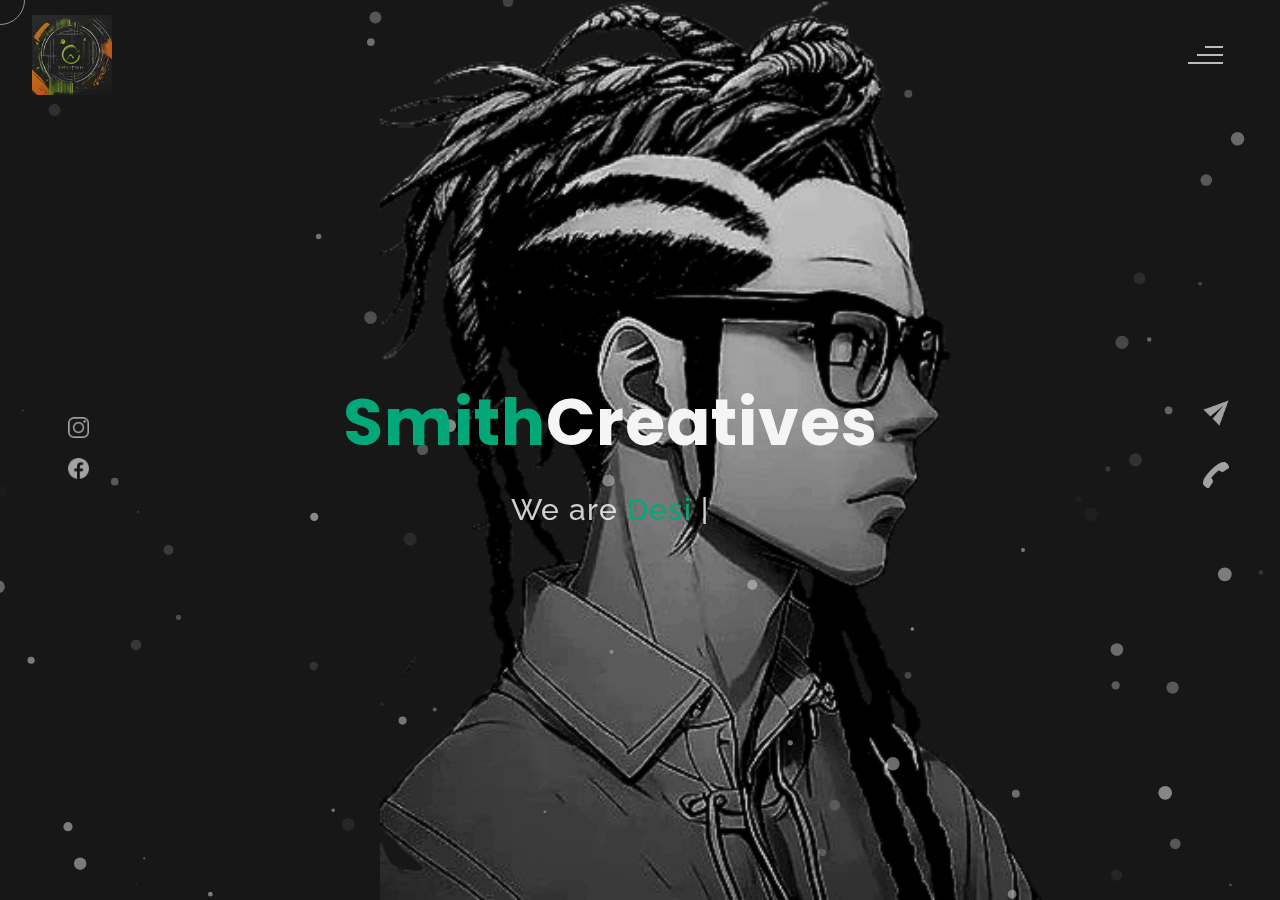
<file: index.html>
<!DOCTYPE html>
<html lang="en">
<head>
	<meta charset="UTF-8">
	<meta name="viewport" content="width=device-width, initial-scale=1.0">
	<meta name="description" content="Edriena Smith AKA SmithCreatives - Personal Portfolio Website, with webdesign and content portfolio as well as downloadable resume" />
	<meta name="keywords" content="blog, business card, creative, creative portfolio, cv theme, online resume, personal, portfolio, professional cv, responsive portfolio, resume, resume theme, vcard" />
	<meta name="author" content="Edriena Smith AKA SmithCreatives" />
	<title>Edriena Smith AKA SmithCreatives</title>
	<link rel="canonical" href="https://smithcreative.github.io">
	<meta name="robots" content="index, follow">
	<meta name="copyright" content="Copyright � 2024, SmithCreatives">
	<meta name="language" content="en">
	<meta name="viewport" content="width=device-width, initial-scale=1.0">
	<meta name="google-site-verification" content="Your Verification Code">
	<meta name="msvalidate.01" content="Your Verification Code">
	<link rel="apple-touch-icon" href="images/apple-touch-icon.png">
	<link rel="icon" href="images/favicon.ico" type="image/x-icon">
	<meta name="referrer" content="no-referrer">
	<title>Edriena Smith aka Smith Creatives</title>
	<!-- Common Open Graph meta tags -->
	<meta property="og:title" content="Edriena Smith aka SmithCreatives">
	<meta property="og:description" content="The portfolio website for Edriena Smith aka SmithCreatives">
	<meta property="og:image" content="https://imgbox.com/3bE5ZZir">
	<meta property="og:url" content="https://smithcreative.github.io">
	<!-- Facebook Open Graph meta tags -->
	<meta property="og:type" content="website">
	<!-- Twitter Card meta tags -->
	<meta name="twitter:card" content="summary_large_image">
	<meta name="twitter:title" content="Edriena Smith aka SmithCreatives">
	<meta name="twitter:description" content="The portfolio website for Edriena Smith aka SmithCreatives">
	<meta name="twitter:image" content="https://imgbox.com/3bE5ZZir">
	<meta name="twitter:url" content="https://smithcreative.github.io">
	<!-- LinkedIn Open Graph meta tags -->
	<meta property="og:title" content="Edriena Smith aka SmithCreatives">
	<meta property="og:description" content="Brief description of your content">
	<meta property="og:image" content="https://imgbox.com/3bE5ZZir">
	<meta property="og:url" content="https://smithcreative.github.io">
	<!-- Pinterest Open Graph meta tags -->
	<meta property="og:title" content="Edriena Smith aka SmithCreatives">
	<meta property="og:description" content="The portfolio website for Edriena Smith aka SmithCreatives">
	<meta property="og:image" content="https://imgbox.com/3bE5ZZir">
	<meta property="og:url" content="https://smithcreative.gthub.io">
	<meta name="pinterest" content="nopin">
	<!-- Favicon -->
	<link rel="icon" type="image/png" sizes="32x32" href="images/favicon-32x32.png">
	<link rel="icon" type="image/png" sizes="16x16" href="images/favicon-16x16.png">
	<!-- Apple Touch Icon -->
	<link rel="apple-touch-icon" sizes="180x180" href="images/apple-touch-icon.png">
	<!-- Android Icon -->
	<link rel="manifest" href="site.webmanifest">
	<link rel="icon" type="image/png" sizes="192x192" href="images/android-chrome-192x192.png">
	<link rel="manifest" href="site.webmanifest">
	<link rel="icon" type="image/png" sizes="512x512" href="images/android-chrome-512x512.png">
	<!--main css file should not be removed -->
	<link rel="stylesheet" href="css/index.css">
	<!--main css file-->
	<script src="https://cdnjs.cloudflare.com/ajax/libs/gsap/3.2.6/gsap.min.js"></script>
</head>
<body>
	<!--contains all the div-->
	<div id="all">
	<!--mouse  follower-->
		<div class="cursor"></div>
	<!--mouse  follower-->
	<!--loader-->
		<div id="loader">
			<span class="color">Smith</span>Creatives
		</div>
	<!--loader-end-->
	<!--link-screen-->
		<div id="breaker">
		</div>
		<div id="breaker-two">
		</div>
	<!--link-screen-->
		<!--Main-Section-->
		<!--Navigator-fullscreen-->
		<div id="navigation-content">
			<div class="logo">
				<img src="images/smithlogo.png" alt="logo" title="SmithCreatives Logo">
			</div>
			<div class="navigation-close">
				<span class="close-first"></span>
				<span class="close-second"></span>
			</div>
			<div class="navigation-links">
				<a href="#" data-text="HOME" id="home-link" title="HOME">HOME</a>
				<a href="#" data-text="ABOUT" id="about-link" title="ABOUT">ABOUT</a>
				<a href="#" data-text="PORTFOLIO" id="portfolio-link" title="PORTFOLIO">PORTFOLIO</a>
				<a href="#" data-text="CONTACT" id="contact-link" title="CONTACT">CONTACT</a>
			</div>
		</div>
		  <!--Home Page-->
		<!--Menubar-->
		<div id="navigation-bar">
			<img src="images/smithlogo.png" alt="logo" title="SmithCreatives Logo Standard">
			<div class="menubar">
				<span class="first-span"></span>
				<span class="second-span"></span>
				<span class="third-span"></span>
			</div>
		</div>
		<!--Menubar End-->
		  <!--Header-->
		<div id="header">
			<div id="particles"></div>
			<div class="social-media-links">
				<a href="https://www.instagram.com/smithcreativesofficial" target="_blank"><img src="images/instagram logo.png" class="social-media" title="Instagram" alt="instagram-logo"></a>
				<a href="https://www.facebook.com/247206541816767" target="_blank"><img src="images/facebook logo.png" class="social-media" title="Facebook" alt="facebook-logo"></a>
			</div>
			<div class="header-content">
				<div class="header-content-box">
					<div class="firstline">
						<span class="color">Smith</span>Creatives<br />
					</div>
				<div class="secondline">
				We are
			<span class="txt-rotate color" data-period="1200"data-rotate='[ " Designers.", " SEO Experts.", " Marketers.", " Developers." ]'></span>
			<span class="slash">|</span>
		</div>
					<div class="contact">
				<a href="Mailto:smith@smithcreatives.co.za" title="Email To"><img src="images/mail.png" alt="email-pic" class="contactpic" title=""></a>
				<a href="Tel:27766061280" title="Call To"><img src="images/call.png" alt="phone-pic" class="contactpic" title=""></a>
					</div>    
			</div>
			</div>
			<div class="header-image">
			<img src="images/homepage1.png" alt="Anime style profile picture" title="Anime PP">
			</div>
		</div>
		   <!--Header End-->
		<!--Main-Section End-->
		<!--about-->
		<div id="about">
			<!--about content-->
			<div id="about-content">
				<div class="about-header">
					About <span class="color">Me</span>
					<span class ="header-caption">Get to Know <span class="color"> me.</span></span>
				</div>
				<div class="about-main">
			<div class="about-first-paragraph wow">
			<!--about description-->
			   <span class="about-first-line">
					I'm creative 
					<span class="color">web developer</span>
					 based in Cape Town, South Africa </span>
					 <br>
					 <span class="about-second-line"> Welcome to our portfolio! We are versatile web designers, developers, and graphic designers with a passion for creating exceptional digital experiences. With a keen eye for design and a knack for coding, we specialize in crafting dynamic websites that not only look stunning but also function flawlessly across various devices. From sleek and modern designs to robust e-commerce platforms, we pride ourselves on delivering tailored solutions that exceed client expectations. With a commitment to innovation and a dedication to quality, we're here to bring your digital vision to life. Explore our portfolio to see how we can elevate your online presence. Let's collaborate and build something extraordinary together.</span>
			   <div class="cv">
				<a href="SmithCreatives_BC.pdf" title="Business Card" target="_blank"><button>Download My <span class="colors">Card</span></button></a>
			</div>
			</div>
			<!--about picture-->
			<div class="about-img">
				<img src="images/homepage.png" alt="Your Image" title="My Pic" download>
			</div>
			</div>
			</div>
			<!--services start-->
			<div id="services">
			<!--services header-->
					<div class="services-heading wow">
						<span class="color">My</span> Services
					</div>
			<!--services header end-->
			<!--services content-->
					<div class="services-content">
						   <div class="service-one service wow">
							   <div class="service-img">
							   <img src="images/coding.png" alt="service-one"  title="Coding">
							   </div>
							   <div class="service-description">
								<h2>Web Designing</h2>
								<p>Whether you need a sleek and modern website, an intuitive e-commerce platform, or a custom web application, I'm here to bring your vision to life.</p>
							   </div>
						   </div>
						   <div class="service-two service wow">
							   <div class="service-img">
							   <img src="images/instagram.png" alt="service-two" title="Instagram">
							   </div>
							   <div class="service-description">
								<h2>Copywriting</h2>
								<p>From website copy and blog posts to social media content and email campaigns, I'll tailor my words to suit your brand voice and objectives.</p>
							   </div>
						   </div>
						   <div class="service-three service wow">
							<div class="service-img">
							   <img src="images/bulb.png" alt="service-three" title="Bulb">
							</div>
							<div class="service-description">
								<h2>SEO</h2>
								<p>From keyword research and on-page optimization to content creation and link building, implementing proven techniques to improve your search engine rankings and increase your website's visibility.</p>
							</div>
						</div>
					</div>
			</div>
			<!--services end-->
			<div id="skills">
				<div class="skills-header">
					 My <span class="color"> Skills</span>
				</div>
				<div class="skills-content" style="text-align: center;">
					<div class="skill-html skill">
						<div class="skill-text">
					<div class="html">
						HTML/CSS
					</div>
						</div>
					<div class="html-prog wow prog">
				 <div class="html-progress wow">95%</div>
					</div>
					</div>
					<div class="skill-html skill">
						<div class="skill-text">
					<div class="html">
					  Javascript
					</div>
						</div>
					<div class="html-prog wow prog">
				 <div class="js-progress wow">90%</div>
					</div>
					</div>
					<div class="skill-html skill">
						<div class="skill-text">
					<div class="html">
						Adobe Ps
					</div>
						</div>
					<div class="html-prog wow prog">
				 <div class="adobe-progress wow">83%</div>
					</div>
					</div>
					<div class="skill-html skill">
						<div class="skill-text">
					<div class="html">
						PHP
					</div>
						</div>
					<div class="html-prog wow prog">
				 <div class="php-progress wow">87%</div>
					</div>
					</div>
					<div class="skill-html skill">
						<div class="skill-text">
					<div class="html">
						JQuery
					</div>
						</div>
					<div class="html-prog wow prog">
				 <div class="jquery-progress wow">94%</div>
					</div>
					</div>
					<div class="skill-html skill">
						<div class="skill-text">
					<div class="html">
						SEO
					</div>
						</div>
					<div class="html-prog wow prog">
				 <div class="seo-progress wow">84%</div>
					</div>
					</div>
				</div>
			</div>
			<div class="footer">
			 <div class="footer-text">
				 <img src="./images/copyright.png" alt="copyright-img" class="images" height="14px" title="Copyrigt"> SmithCreatives
			 </div>
			</div>
		</div>
		<!--about end-->
		<!--portfolio-->
		<div id="portfolio">
			<div class="portfolio-header"> <span class="color"> My </span> Portfolio
			<span class ="header-caption"> Some Of My <span class="color"> Works</span></span></div>
			 <div id="portfolio-content">
				 <div class="portfolio portfolio-first">
					 <div class="portfolio-image">
						<img src="images/pmidemo.png" alt="PMI Investments website screenshot" title="PMI Demo">
					 </div>
					 <div class="portfolio-text">
						 <h2>PMI Invetments</h2>
						 <p>I was asked to create a new, more user friendly webite for PMI Investments with SEO optimized web copy.</p>
						 <div class="button"><a href="https://smithcreative.github.io/dmp" target="_blank" title=""><button><span class="index"> View Project<i class="gg-arrow-right"></i></span></button></a></div>
					 </div>
				 </div>
				 <div class="portfolio portfolio-second">
					<div class="portfolio-image">
						<img src="images/etzdemo-192x192.png" alt="Etzebeth Attorneys Inc website screenshot" title="Etz Demo">
					</div>
					<div class="portfolio-text">
						<h2>Etzebeth Attorneys Inc - web design</h2>
						<p>The Etzebeths approached me to create them a fully reponive one page website with fully SEO optimized content.</p>
						<div class="button"><a href="https://smithcreative.github.io/etzdemo" target="_blank" title=""><button><span class="index"> View Project<i class="gg-arrow-right"></i></span></button></a></div>
					</div>
				</div>
				<div class="portfolio portfolio-third">
					<div class="portfolio-image">
						<img src="images/DragonLogo.png" alt="Dragon Logo" title="dragon logo">
					</div>
					<div class="portfolio-text">
						<h2>Logo Design</h2>
						<p>I was tasked with creating a logo for a gamer</p>
						<div class="button"><a href="https://drive.google.com/file/d/1LM0oBOm61oWogN1ug66b5TqbIF024HIL/view?usp=drive_link" title="Dragon Logo Insect"><button><span class="index"> Click to Inspect<i class="gg-arrow-right"></i></span></button></a></div>
					</div>
				</div>
				<div class="portfolio portfolio-fourth">
					<div class=" portfolio-image">
						<img src="images/AbstractLogo.jpeg" alt="abstract gamer logo" title="Abstract Logo">
					</div>
					<div class="portfolio-text">
						<h2>Logo Design</h2>
						<p>And then another one ...</p>
						<div class="button"><a href="https://drive.google.com/file/d/1LGpdajXG5B8SRKO0sHHk-JfX1Nw_mQSX/view?usp=drive_link" title="Abstract Gamer Logo"><button><span class="index"> Click to Inspect<i class="gg-arrow-right"></i></span></button></a></div>
					</div>
				</div>
				 </div>
			<div class="footer">
				<div class="footer-text">
					<img src="./images/copyright.png" title="Copyright" alt="copyright-img" class="images" height="14px"> SmithCreatives
				</div>
			   </div>
			 </div>
		<!--portfolio end-->
		<!--contact-->
	 <div id="contact">
		 <div class="contact-header">Contact <span class="color"> Me</span>
		<div class="contact-header-caption"> <span class="color"> Get</span> In Touch.</div></div>
		<div class="contact-content">
			<!--Contact form-->
			 <div class="contact-form">
				 <div class="form-header">
					 Message Me
				 </div>
				 <form id="myForm" form action="send_mail.php" method="post">
					 <div class="input-line">
						 <input id="name" type="text" placeholder="Name" class="input-name">
						 <input id="email" type="email" placeholder="Email" class="input-name">
					 </div>
					 <input type="text" id="subject" placeholder="subject" class="input-subject">
					 <textarea id="body" class="input-textarea" placeholder="message"></textarea>
					 <button type="button" id="submit" value="post">Submit</button>
				 </form>  
			 </div>
			<!--Contact form-->
			<!--Contact information-->
			 <div class="contact-info">
				<div class="contact-info-header">
					Contact Info
				</div>
				<div class="contact-info-content">
				<div class="contect-info-content-line">
					<img src="./images/icon-name.png" class="icon" alt="name-icon" title="Name Icon">
					<div class="contact-info-icon-text">
						<p>Edriena Smith</p>
				  </div>
				</div>
				<div class="contect-info-content-line">
				  <img src="./images/icon-location.png" class="icon" alt="location-icon" title="Location Icon">
				  <div class="contact-info-icon-text">
					  <p>Cape Town, South Africa</p>
				</div>
			  </div>
			  <div class="contect-info-content-line">
				  <img src="./images/icon-phone.png" class="icon" alt="phone-icon" title="Phone Icon">
				  <div class="contact-info-icon-text">
					  <p>+27766061280</p>
				</div>
			  </div>
			  <div class="contect-info-content-line">
				  <img src="./images/icon-email.png" class="icon" alt="email-icon" title="Email Icon">
				  <div class="contact-info-icon-text">
					  <p>smith@smithcreatives.co.za</p>
				</div>
			  </div>
				</div>
			<!--Contact information end-->
		   </div>
		</div>
					<div class="footer">
						<div class="footer-text">
							<img src="./images/copyright.png" alt="copyright-img" class="images" height="14px" title="Copywriting"> SmithCreatives
						</div>
					   </div>
			   </div>
		<!--contact end-->
	</div>
	<script src="js/jquery.min.js"></script>
	<script src="js/particles.js"></script>
	<script src="js/particles.min.js"></script>
	<script src="js/index.js"></script>
	<!--particles script-->
<script>
	particlesJS("particles", {"particles":{"number":{"value":60,"density":{"enable":true,"value_area":800}},"color":{"value":"#fff"},"shape":{"type":"circle","stroke":{"width":0,"color":"#000000"},"polygon":{"nb_sides":5},"image":{"src":"img/github.svg","width":100,"height":100}},"opacity":{"value":0.5,"random":true,"anim":{"enable":false,"speed":1,"opacity_min":0.1,"sync":false}},"size":{"value":7,"random":true,"anim":{"enable":false,"speed":40,"size_min":0.1,"sync":false}},"line_linked":{"enable":false,"distance":500,"color":"#ffffff","opacity":0.4,"width":2},"move":{"enable":true,"speed":3,"direction":"bottom","random":false,"straight":false,"out_mode":"out","bounce":false,"attract":{"enable":false,"rotateX":600,"rotateY":1200}}},"interactivity":{"detect_on":"canvas","events":{"onhover":{"enable":true,"mode":"bubble"},"onclick":{"enable":true,"mode":"repulse"},"resize":true},"modes":{"grab":{"distance":400,"line_linked":{"opacity":0.5}},"bubble":{"distance":400,"size":4,"duration":0.3,"opacity":1,"speed":3},"repulse":{"distance":200,"duration":0.4},"push":{"particles_nb":4},"remove":{"particles_nb":2}}},"retina_detect":true});
</script>
</body>
</html>
</file>
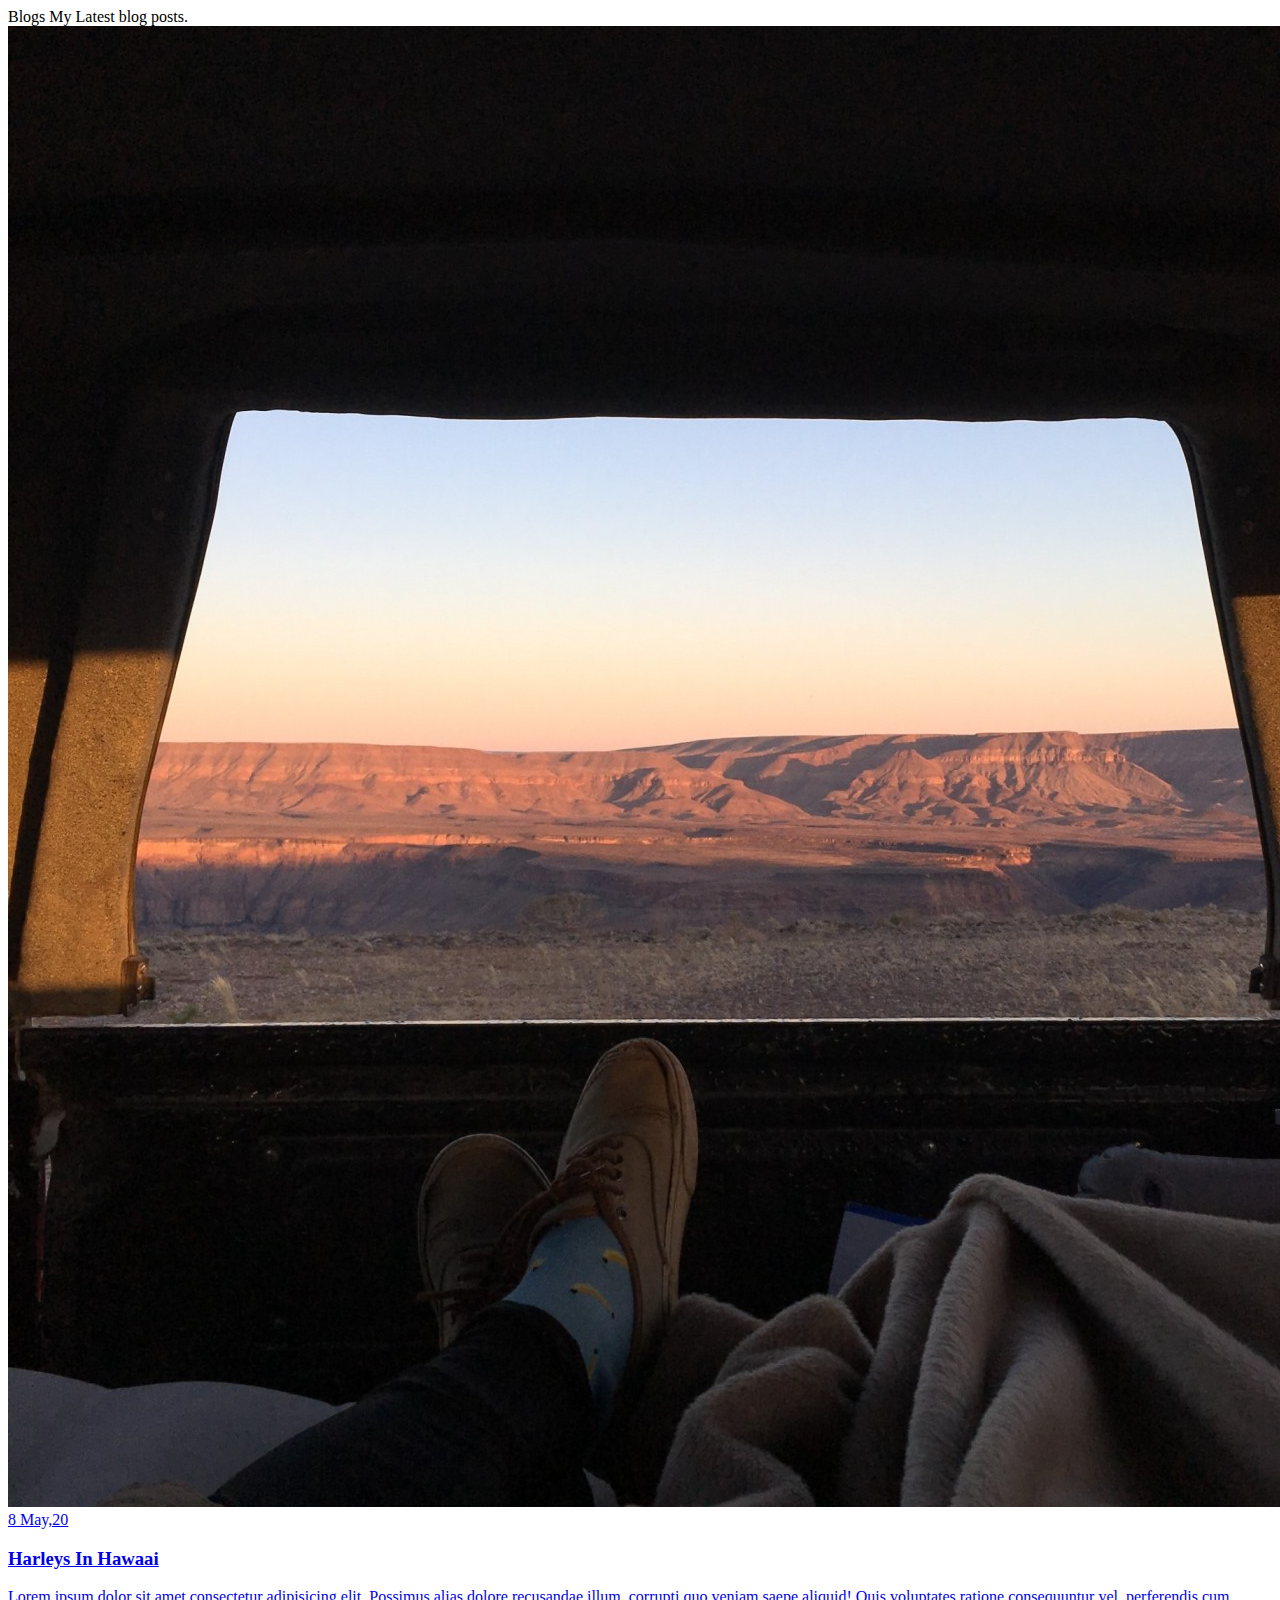
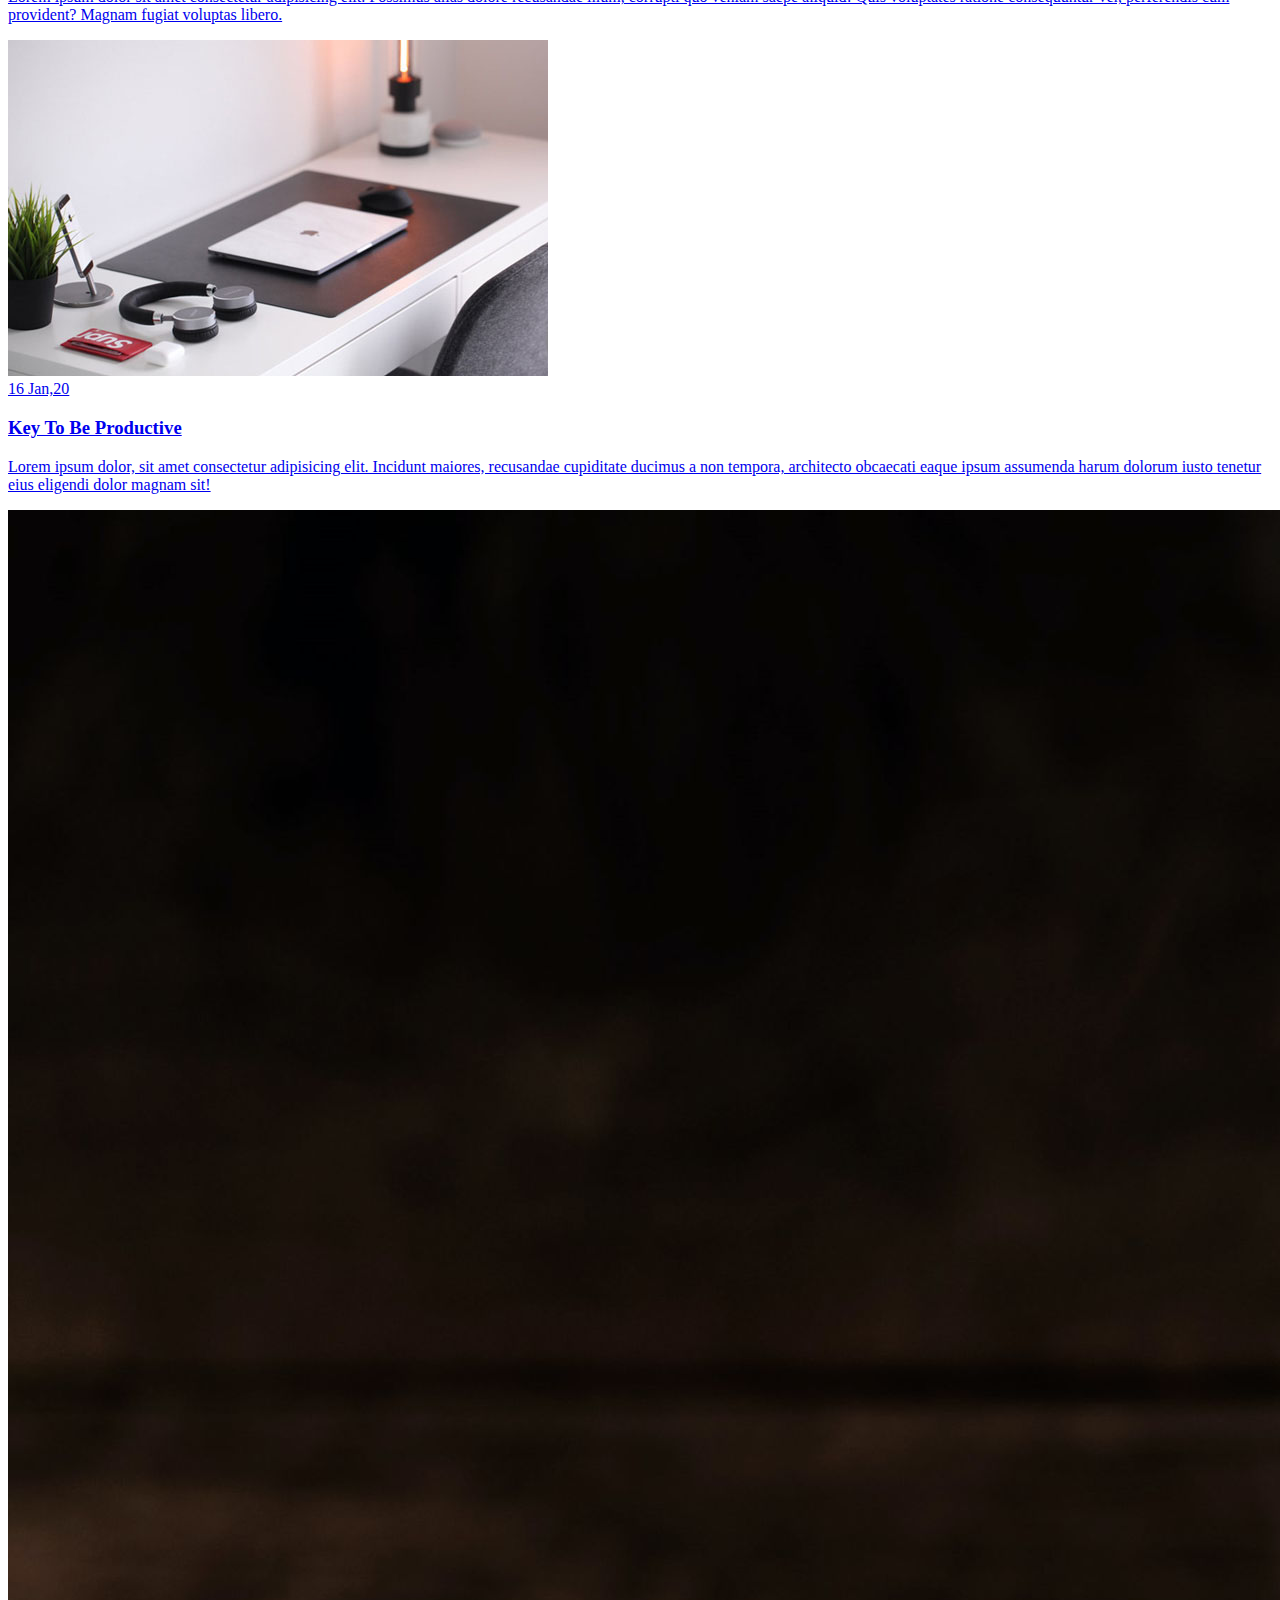
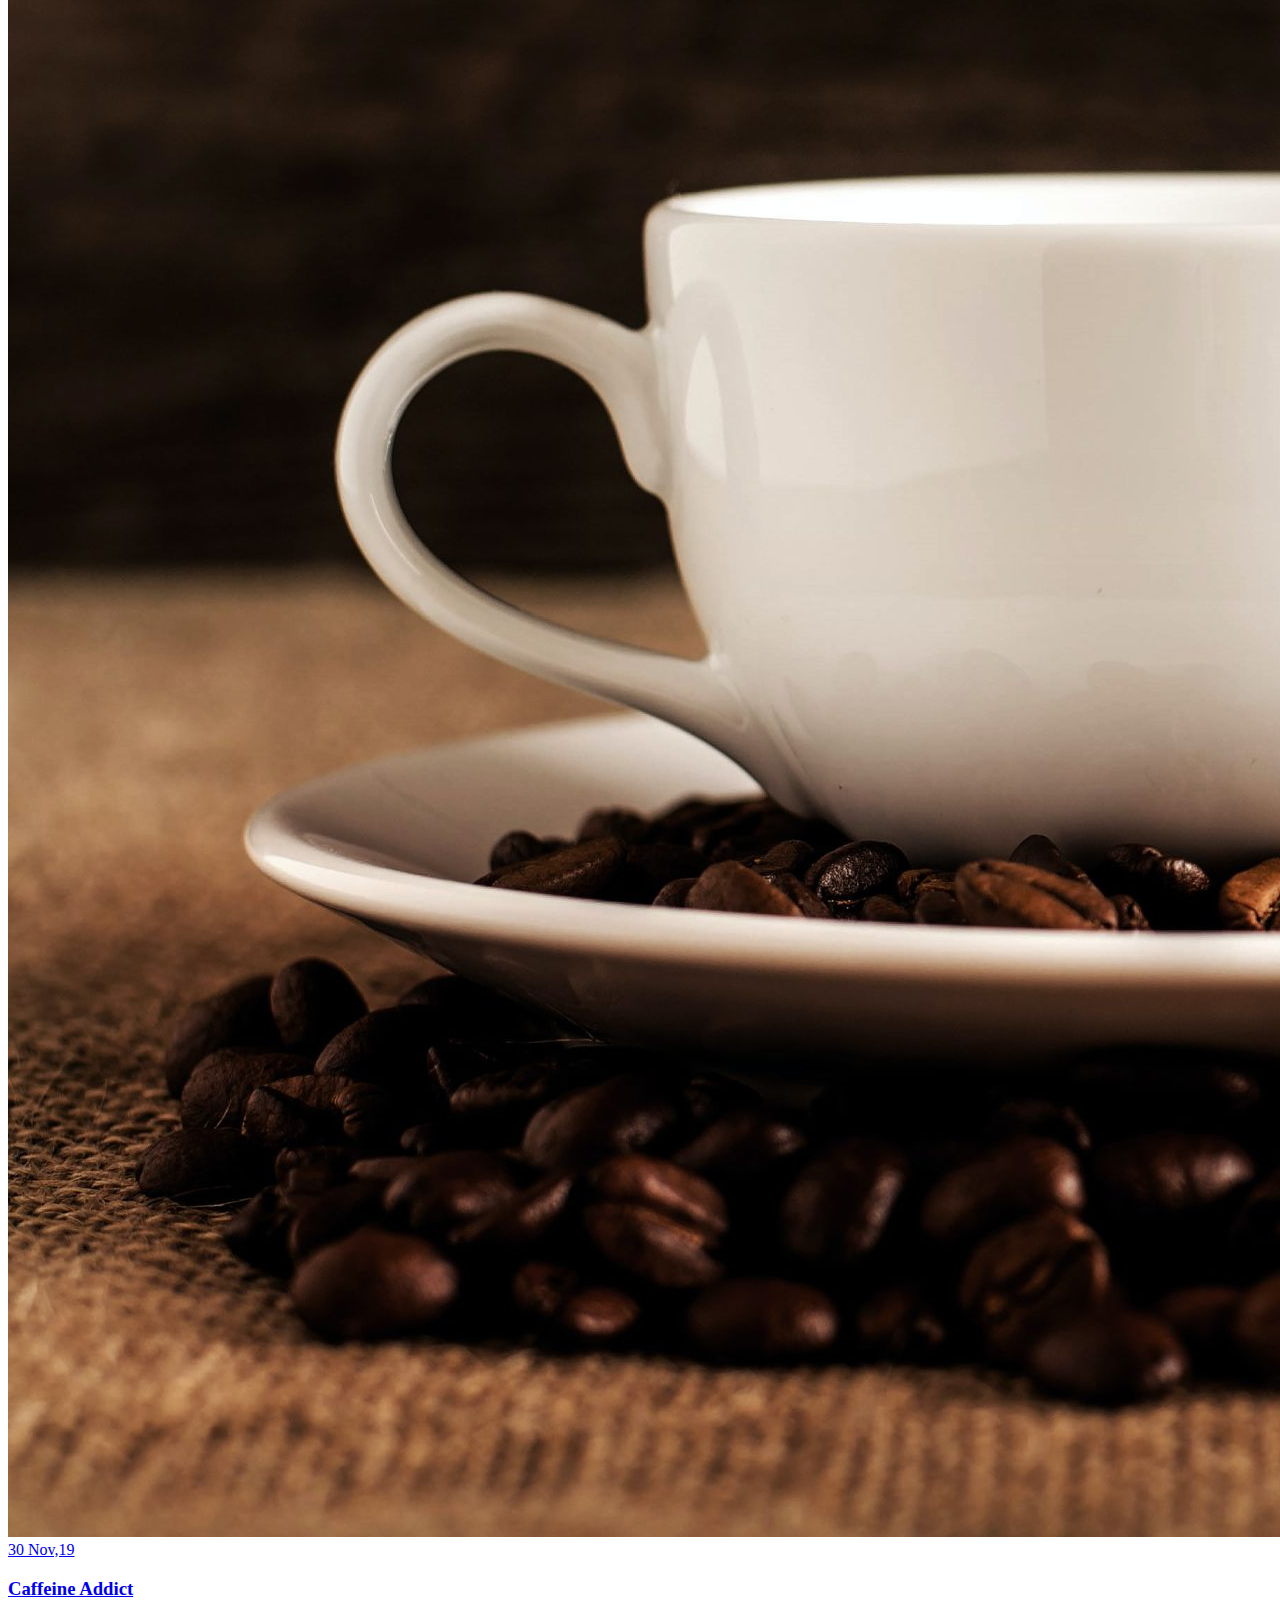
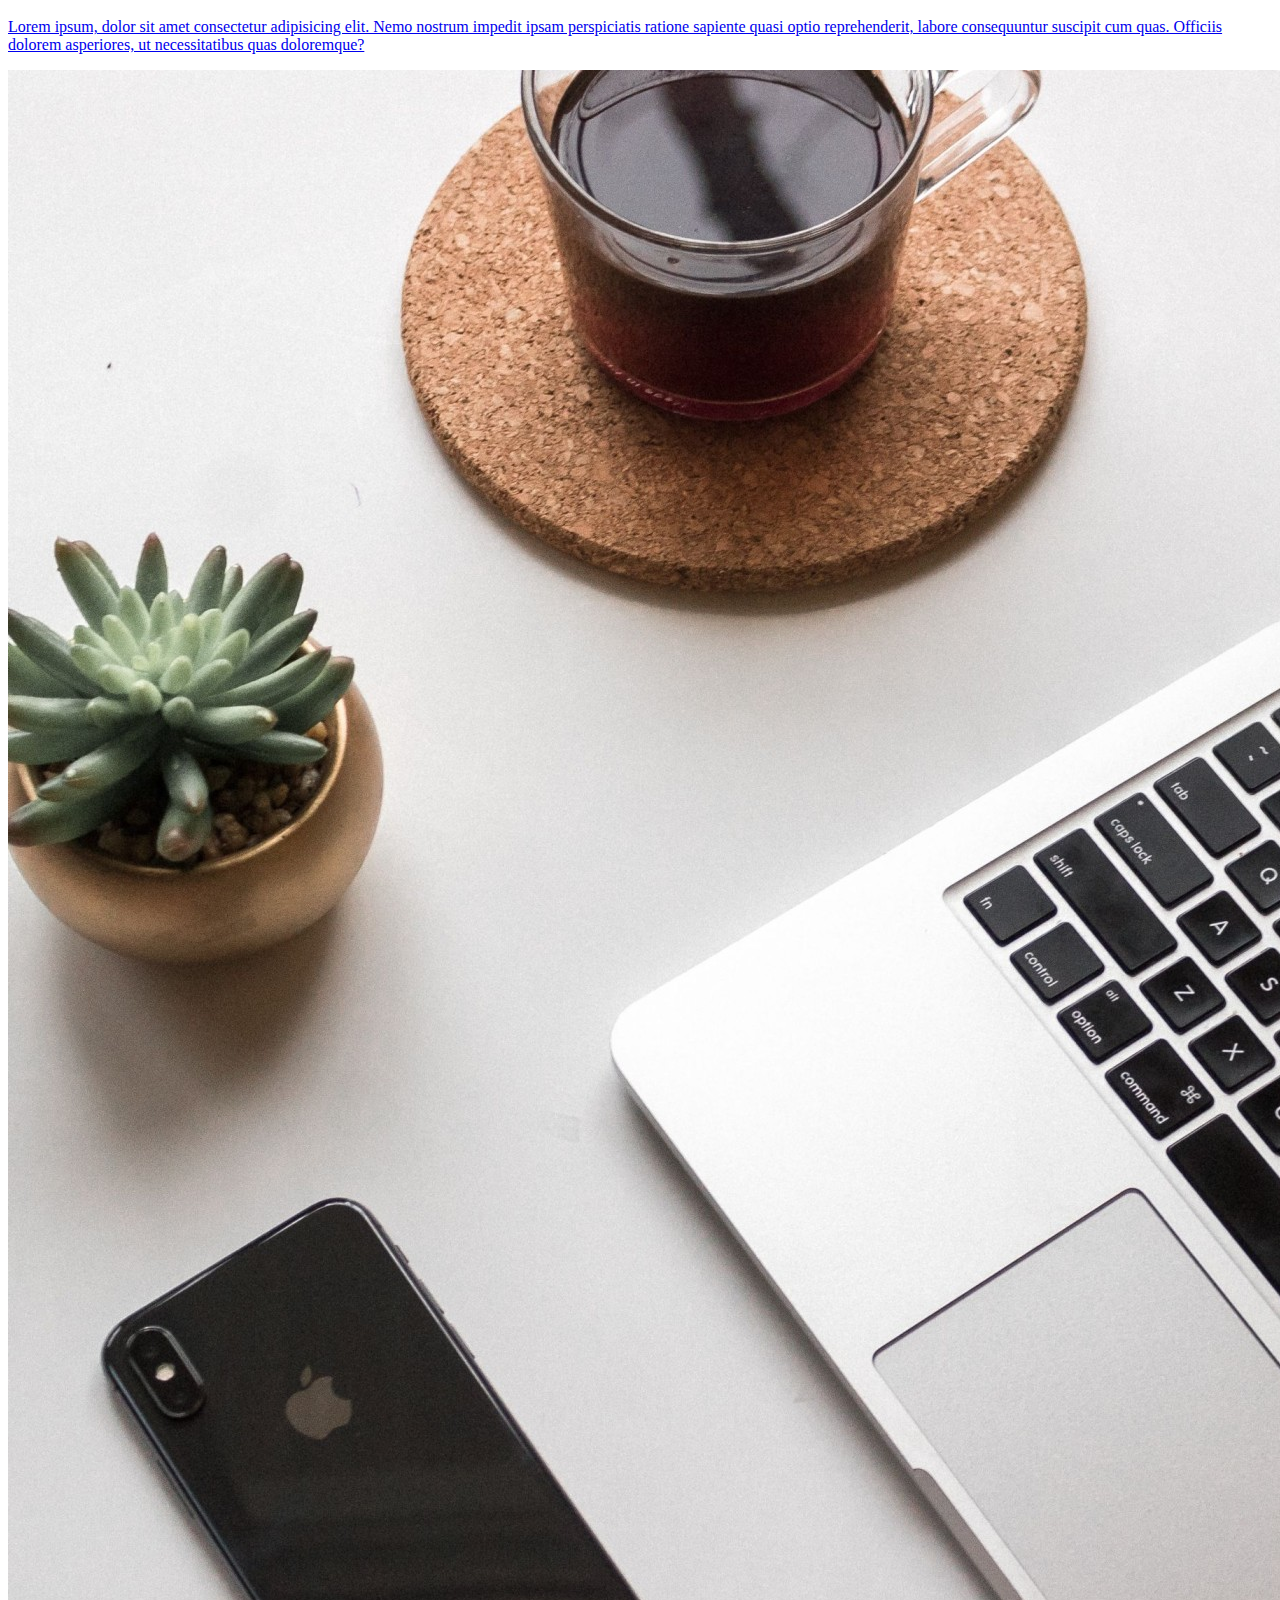
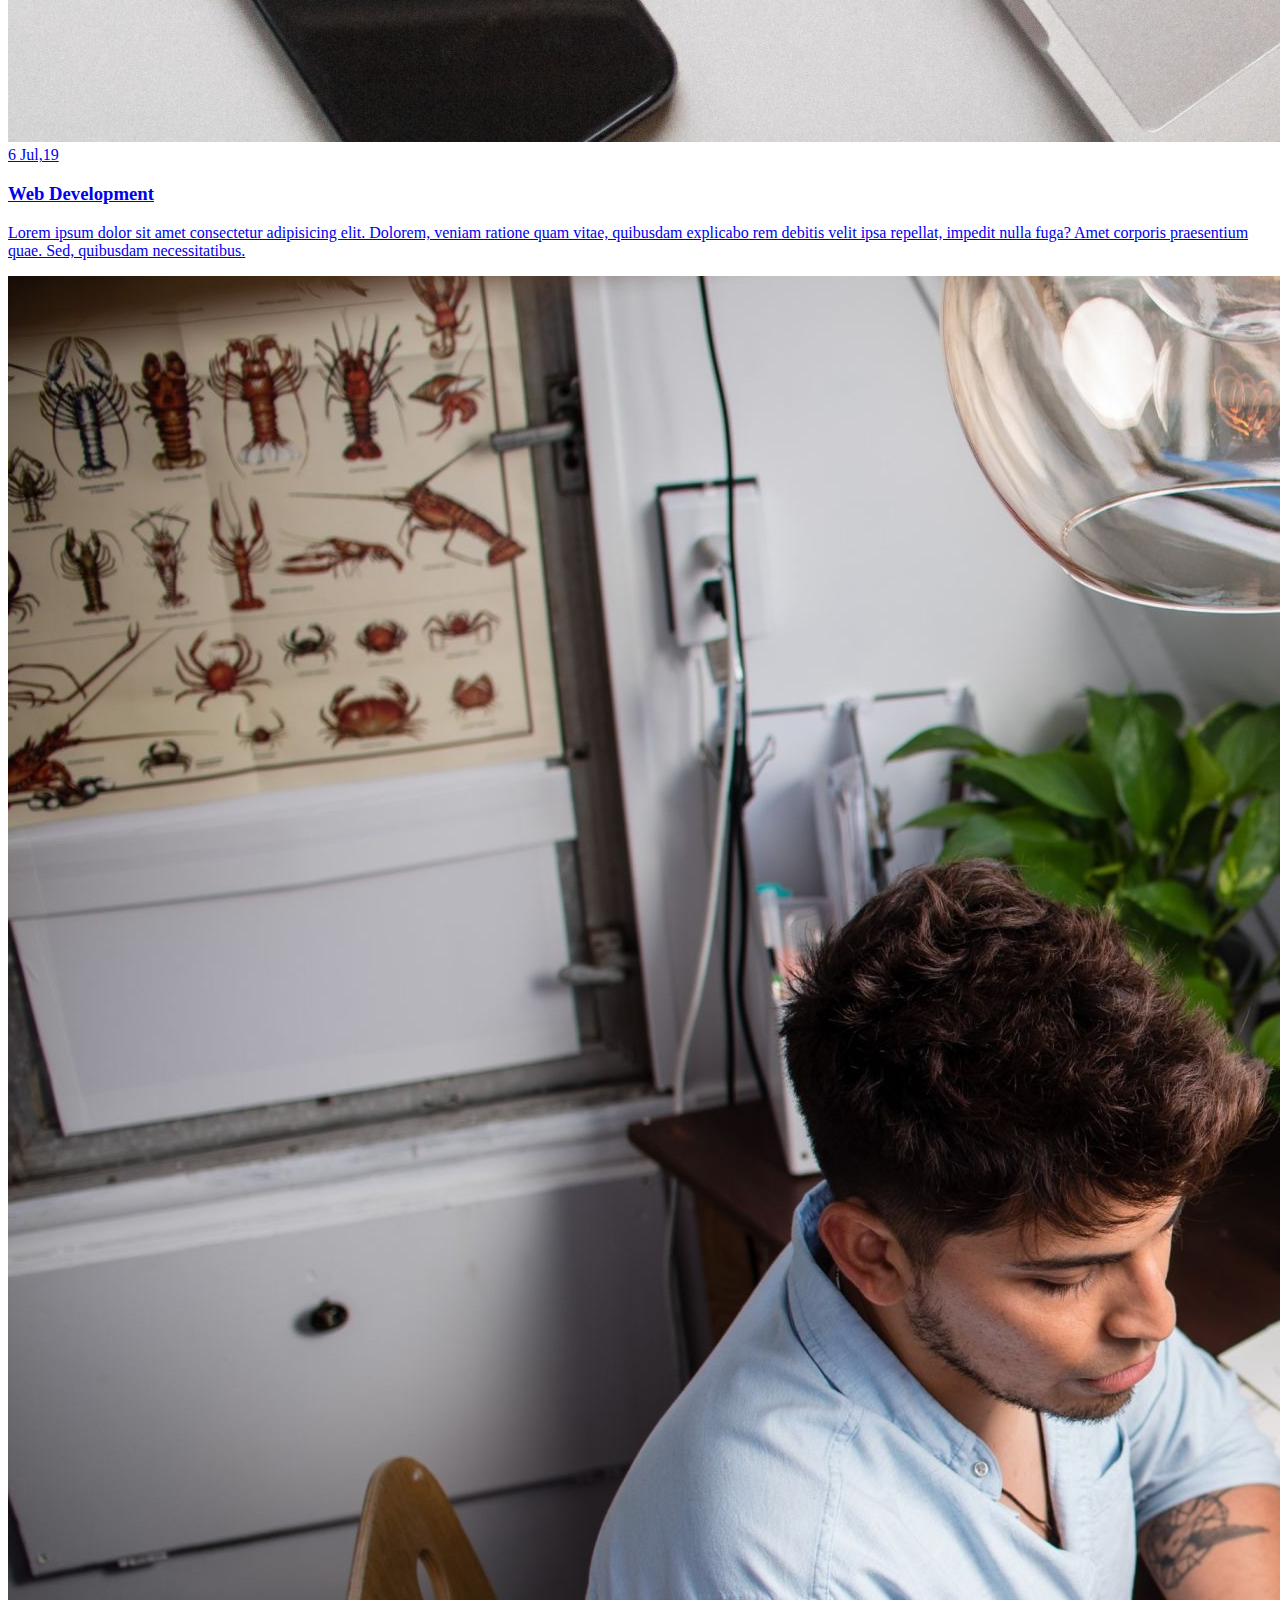
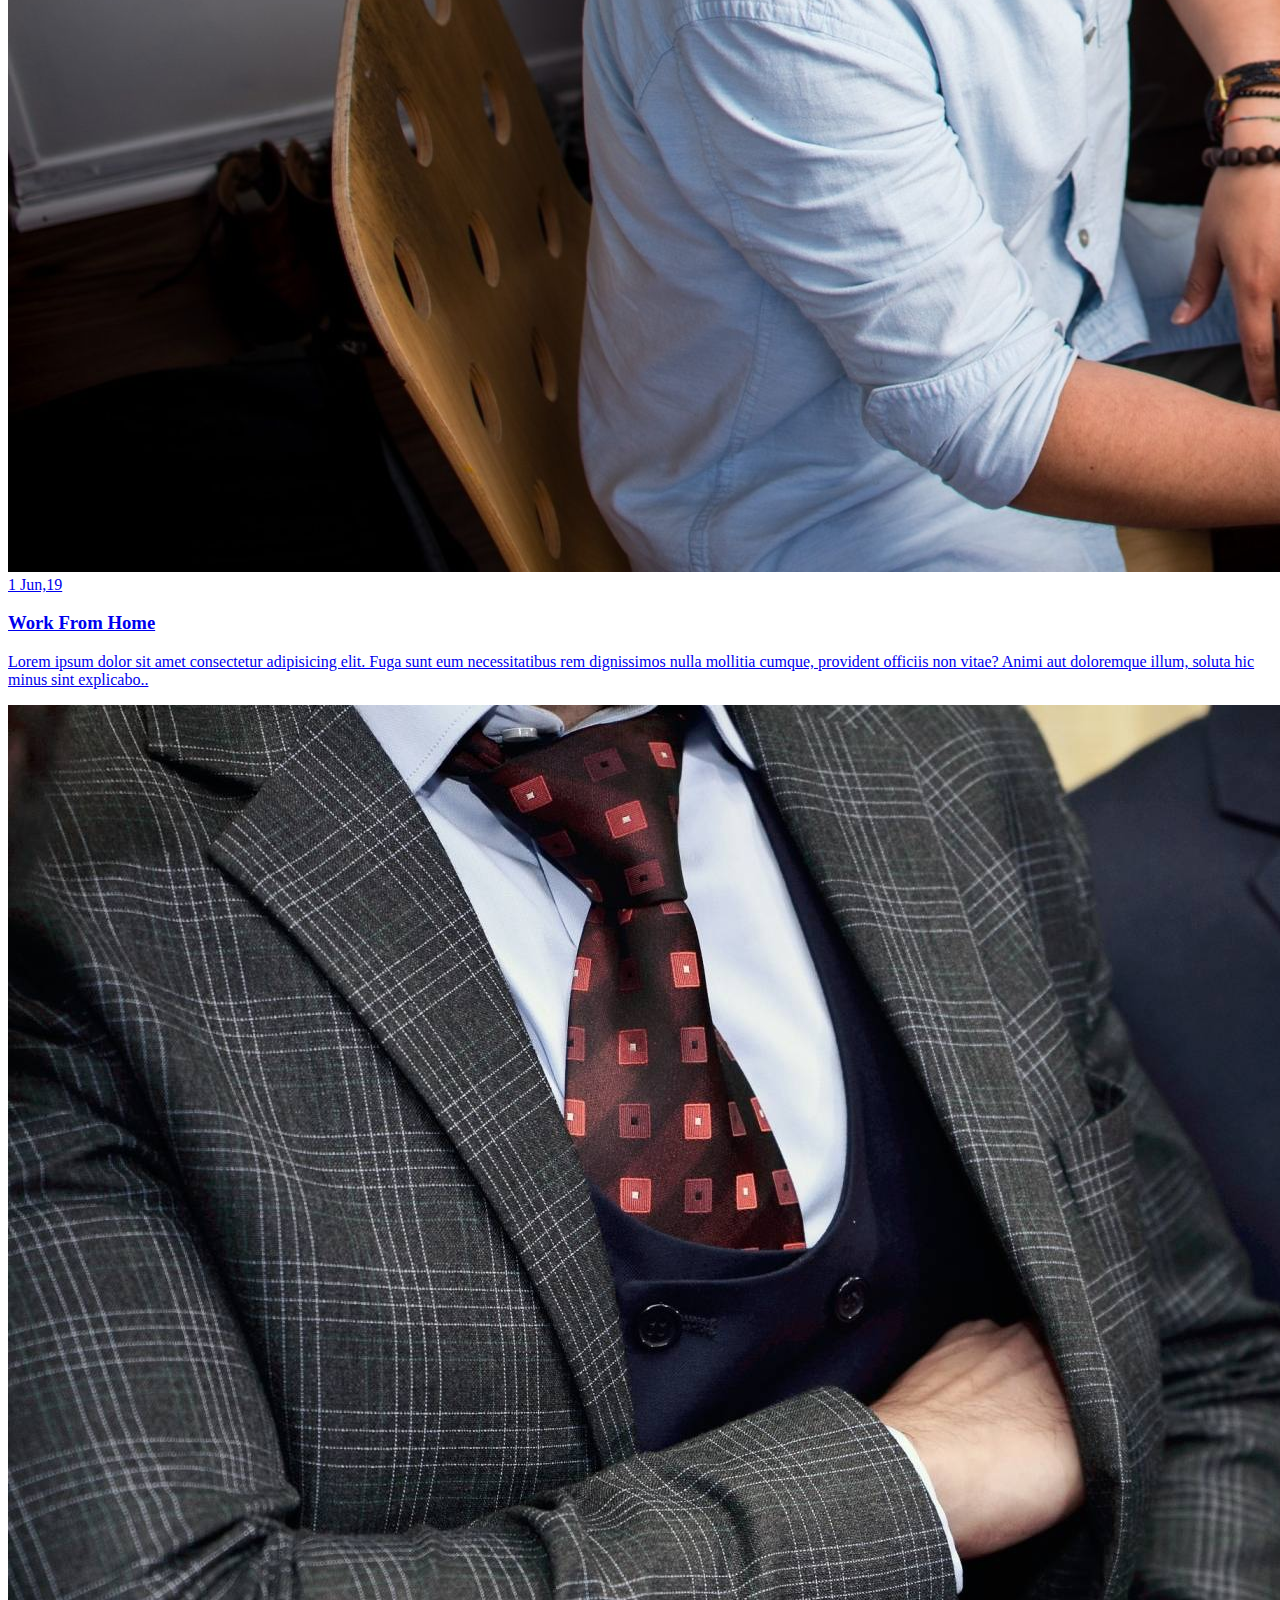
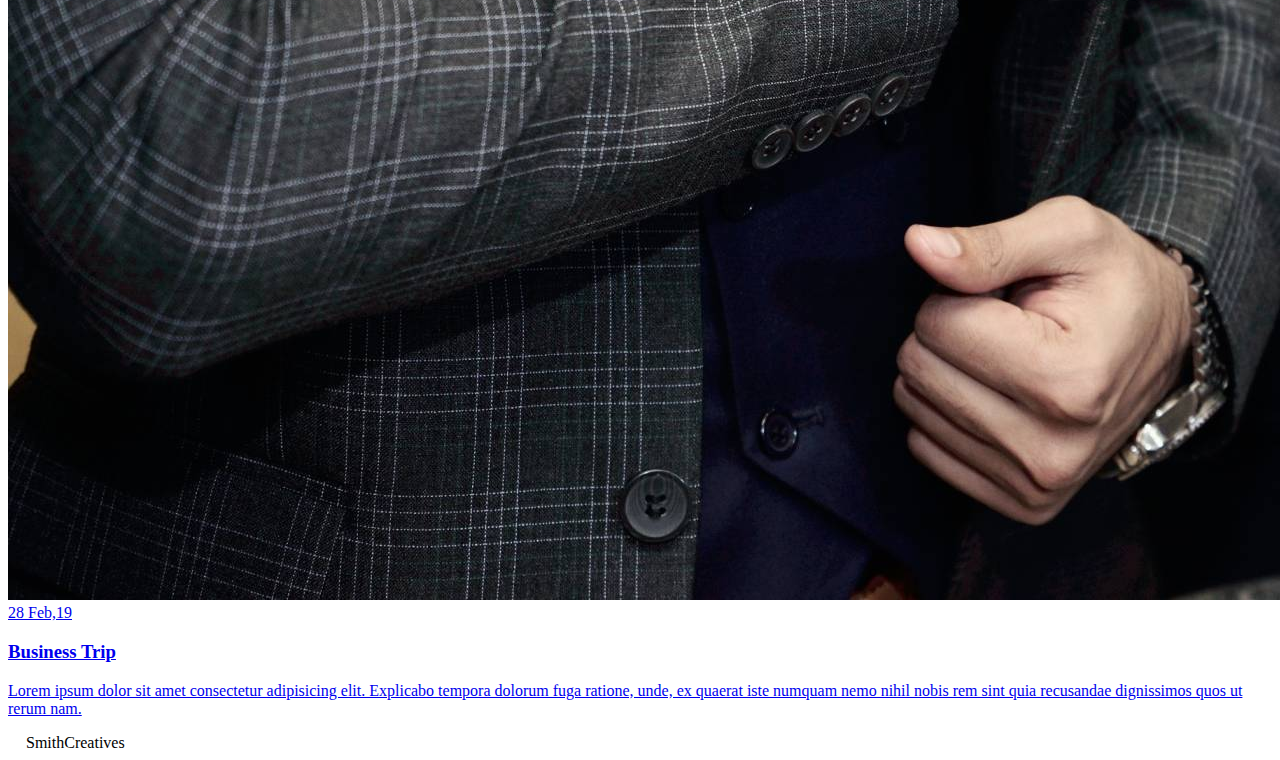
<file: Blog.html>
﻿<!DOCTYPE html>

<html lang="en" xmlns="http://www.w3.org/1999/xhtml">
<head>
	<meta charset="utf-8" />
	<title></title>
</head>
<body>
	<!--blog-->
	<div id="blog">
		<div class="blog-header">
			Blogs</span>
			<span class="header-caption"> My Latest <span class="color"> blog posts.</span></span>
		</div>
		<div class="blog-content">
			<div class="blogs">
				<a href="#" title="">
					<div class="img">
						<img src="images/post-one.jpg" alt="blog-one" title="">
						<div class="blog-date">8 May,20</div>
					</div>
					<div class="blog-text">
						<h3>Harleys In Hawaai</h3>
						<p>
							Lorem ipsum dolor sit amet consectetur adipisicing elit. Possimus alias dolore recusandae illum, corrupti quo
							veniam saepe aliquid! Quis voluptates ratione consequuntur vel, perferendis cum provident? Magnam fugiat voluptas
							libero.
						</p>
					</div>
				</a>
			</div>
			<div class="blogs">
				<a href="#" title="">
					<div class="img">
						<img src="images/post-two.jpg" alt="blog-two" title="">
						<div class="blog-date">16 Jan,20</div>
					</div>
					<div class="blog-text">
						<h3>Key To Be Productive</h3>
						<p>
							Lorem ipsum dolor, sit amet consectetur adipisicing elit. Incidunt maiores,
							recusandae cupiditate ducimus a non tempora, architecto obcaecati eaque ipsum assumenda harum dolorum iusto tenetur
							eius eligendi dolor magnam sit!
						</p>
					</div>
				</a>
			</div>
			<div class="blogs">
				<a href="#" title="">
					<div class="img">
						<img src="images/post-three.jpg" alt="blog-three" title="">
						<div class="blog-date">30 Nov,19</div>
					</div>
					<div class="blog-text">
						<h3>Caffeine Addict</h3>
						<p>
							Lorem ipsum, dolor sit amet consectetur adipisicing elit. Nemo nostrum impedit
							ipsam perspiciatis ratione sapiente quasi optio reprehenderit, labore consequuntur suscipit cum quas.
							Officiis dolorem asperiores, ut necessitatibus quas doloremque?
						</p>
					</div>
				</a>
			</div>
			<div class="blogs">
				<a href="#" title="">
					<div class="img">
						<img src="images/post-four.jpg" alt="blog-four" title="">
						<div class="blog-date">6 Jul,19</div>
					</div>
					<div class="blog-text">
						<h3>Web Development</h3>
						<p>
							Lorem ipsum dolor sit amet consectetur adipisicing elit. Dolorem, veniam ratione quam vitae,
							quibusdam explicabo rem debitis velit ipsa repellat, impedit nulla fuga? Amet corporis praesentium quae.
							Sed, quibusdam necessitatibus.
						</p>
					</div>
				</a>
			</div>
			<div class="blogs">
				<a href="#" title="">
					<div class="img">
						<img src="images/post-five.jpg" alt="blog-five" title="">
						<div class="blog-date">1 Jun,19</div>
					</div>
					<div class="blog-text">
						<h3>Work From Home</h3>
						<p>
							Lorem ipsum dolor sit amet consectetur adipisicing elit. Fuga sunt eum necessitatibus rem
							dignissimos nulla mollitia cumque, provident officiis non vitae? Animi aut doloremque illum, soluta hic minus
							sint explicabo..
						</p>
					</div>
				</a>
			</div>
			<div class="blogs">
				<a href="#" title="">
					<div class="img">
						<img src="images/post-six.jpg" alt="blog-six" title="">
						<div class="blog-date">28 Feb,19</div>
					</div>
					<div class="blog-text">
						<h3>Business Trip</h3>
						<p>
							Lorem ipsum dolor sit amet consectetur adipisicing elit. Explicabo tempora dolorum fuga ratione, unde,
							ex quaerat iste numquam nemo nihil nobis rem sint quia recusandae dignissimos quos ut rerum nam.
						</p>
					</div>
				</a>
			</div>
		</div>
		<div class="footer">
			<div class="footer-text">
				<img src="./images/copyright.png" alt="copyright-img" class="images" height="14px" title="Copyright"> SmithCreatives
			</div>
		</div>
	</div>
	<!--blog end-->
</body>
</html>
</file>
